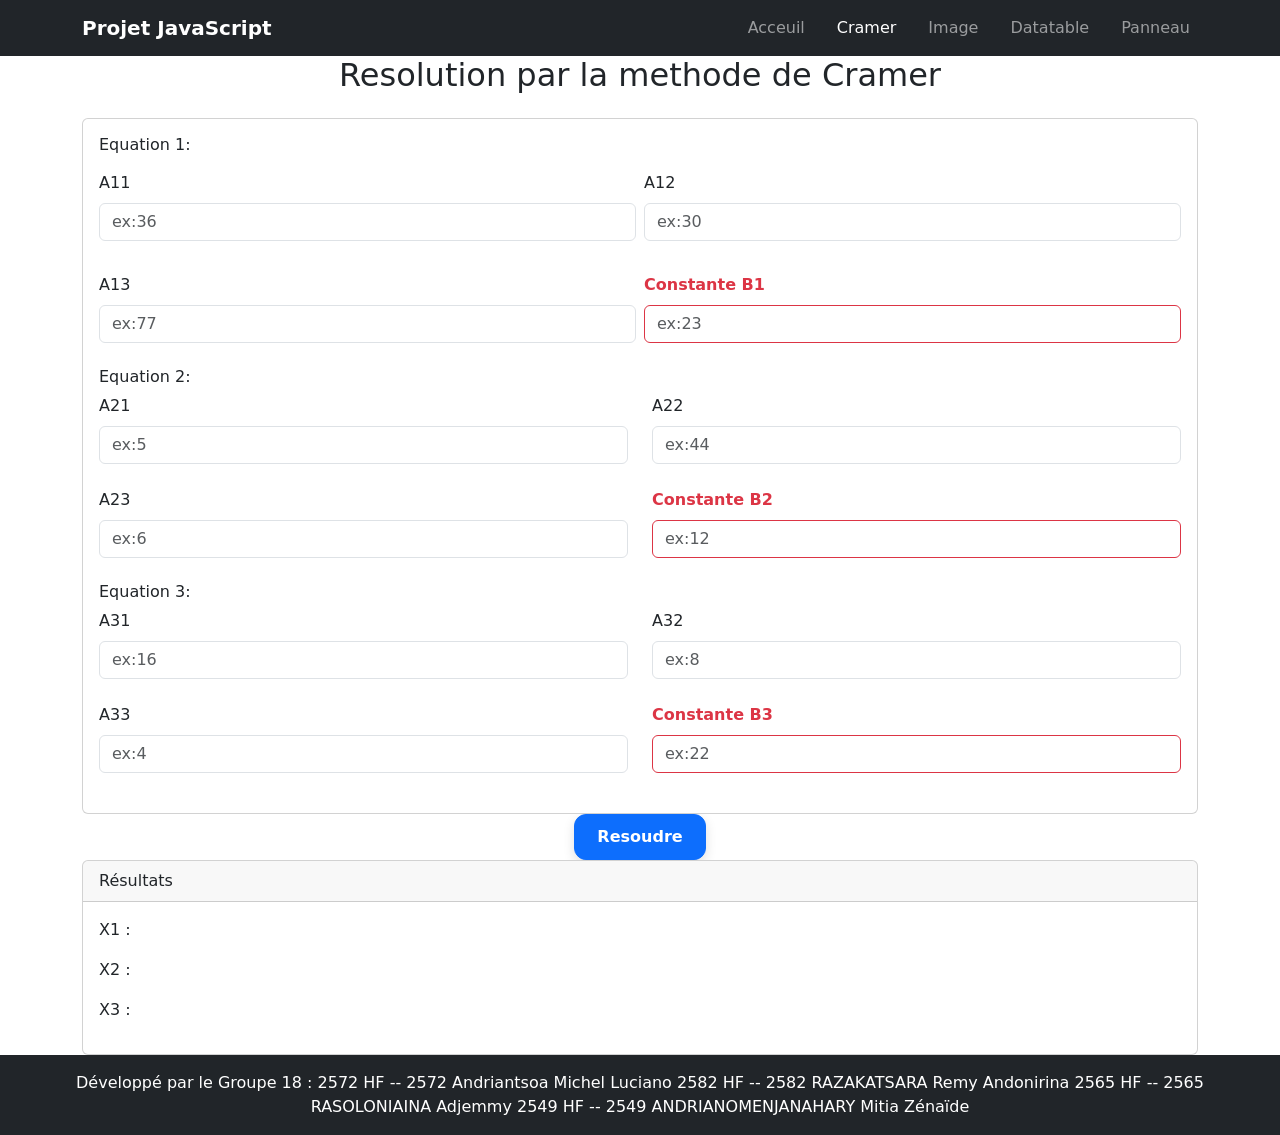
<file: cramer.html>
<!DOCTYPE html>
<html lang="fr">

<head>
    <meta charset="UTF-8">
    <meta name="viewport" content="width=device-width, initial-scale=1.0">
    <title>Cramer</title>
    <link rel="stylesheet" href="libs/bootstrap/css/bootstrap.min.css">
    <link rel="stylesheet" href="css/style.css">
</head>

<body class="d-flex flex-column min-vh-100">

    <nav class="navbar navbar-expand-lg navbar-dark bg-dark">
        <div class="container d-flex">
            <a href="index.html" class="navbar-brand fw-bold">Projet JavaScript</a>
            <ul class="navbar-nav d-flex flex-row ms-auto gap-3">
                <li class="nav-item"><a href="index.html" class="nav-link">Acceuil</a></li>
                <li class="nav-item"><a href="cramer.html" class="nav-link active">Cramer</a></li>
                <li class="nav-item"><a href="image.html" class="nav-link">Image</a></li>
                <li class="nav-item"><a href="datatable.html" class="nav-link">Datatable</a></li>
                <li class="nav-item"><a href="panneau.html" class="nav-link">Panneau</a></li>
            </ul>
        </div>
    </nav>

    <div class="container mt-auto">
        <h2 class="text-center mb-4">Resolution par la methode de Cramer</h2>
        <div class="card">
            <div class="card-body">
                <div class="row g-2">
                    <h6>Equation 1:</h6>
                    <div class="col-md-3 mb-4">
                        <label for="a11" class="form-label">A11</label>
                        <input type="number" step="any" placeholder="ex:36" class="form-control" id="a11">
                    </div>
                    <div class="col-md-3 mb-4">
                        <label for="a12" class="form-label">A12</label>
                        <input type="number" step="any" placeholder="ex:30" class="form-control" id="a12">
                    </div>
                    <div class="col-md-3 mb-4">
                        <label for="a13" class="form-label">A13</label>
                        <input type="number" step="any" placeholder="ex:77" class="form-control" id="a13">
                    </div>
                    <div class="col-md-3">
                        <label for="b1" class="form-label text-danger fw-bold">Constante B1</label>
                        <input type="number" step="any" class="form-control border-danger" id="b1" placeholder="ex:23">
                    </div>
                </div>
                <h6>Equation 2:</h6>
                <div class="row">
                    <div class="col-md-3 mb-4">
                        <label for="a21" class="form-label">A21</label>
                        <input type="number" step="any" placeholder="ex:5" class="form-control" id="a21">
                    </div>
                    <div class="col-md-3 mb-4">
                        <label for="a22" class="form-label">A22</label>
                        <input type="number" step="any" placeholder="ex:44" class="form-control" id="a22">
                    </div>
                    <div class="col-md-3 mb-4">
                        <label for="a23" class="form-label">A23</label>
                        <input type="number" step="any" placeholder="ex:6" class="form-control" id="a23">
                    </div>
                    <div class="col-md-3">
                        <label for="b2" class="form-label text-danger fw-bold">Constante B2</label>
                        <input type="number" step="any" class="form-control border-danger" id="b2" placeholder="ex:12">
                    </div>
                </div>
                <h6>Equation 3:</h6>
                <div class="row">
                    <div class="col-md-3 mb-4">
                        <label for="a31" class="form-label">A31</label>
                        <input type="number" step="any" placeholder="ex:16" class="form-control" id="a31">
                    </div>
                    <div class="col-md-3 mb-4">
                        <label for="a32" class="form-label">A32</label>
                        <input type="number" step="any" placeholder="ex:8" class="form-control" id="a32">
                    </div>
                    <div class="col-md-3 mb-4">
                        <label for="a33" class="form-label">A33</label>
                        <input type="number" step="any" placeholder="ex:4" class="form-control" id="a33">
                    </div>
                    <div class="col-md-3">
                        <label for="b3" class="form-label text-danger fw-bold">Constante B3</label>
                        <input type="number" step="any" class="form-control border-danger" id="b3" placeholder="ex:22">
                    </div>
                </div>
            </div>
        </div>
        <div class="text-end text-center">
            <button class="btn btn-primary btn-cramer btn-modern" onclick="resoudre()">Resoudre</button>
        </div>
        <div class="card mt-4">
            <div class="card-header">Résultats</div>
            <div class="card-body">
                <p>X1 : <span id="x1"></span></p>
                <p>X2 : <span id="x2"></span></p>
                <p>X3 : <span id="x3"></span></p>
            </div>
        </div>
    </div>

    <footer class="bg-dark text-white p-3 text-center mt-auto">Développé par le Groupe 18 :

        2572 HF -- 2572 Andriantsoa Michel Luciano

        2582 HF -- 2582 RAZAKATSARA Remy Andonirina

        2565 HF -- 2565 RASOLONIAINA Adjemmy

        2549 HF -- 2549 ANDRIANOMENJANAHARY Mitia Zénaïde

    </footer>

    <script src="libs/bootstrap/js/bootstrap.bundle.min.js"></script>
    <script src="js/cramer.js"></script>
</body>

</html>
</file>
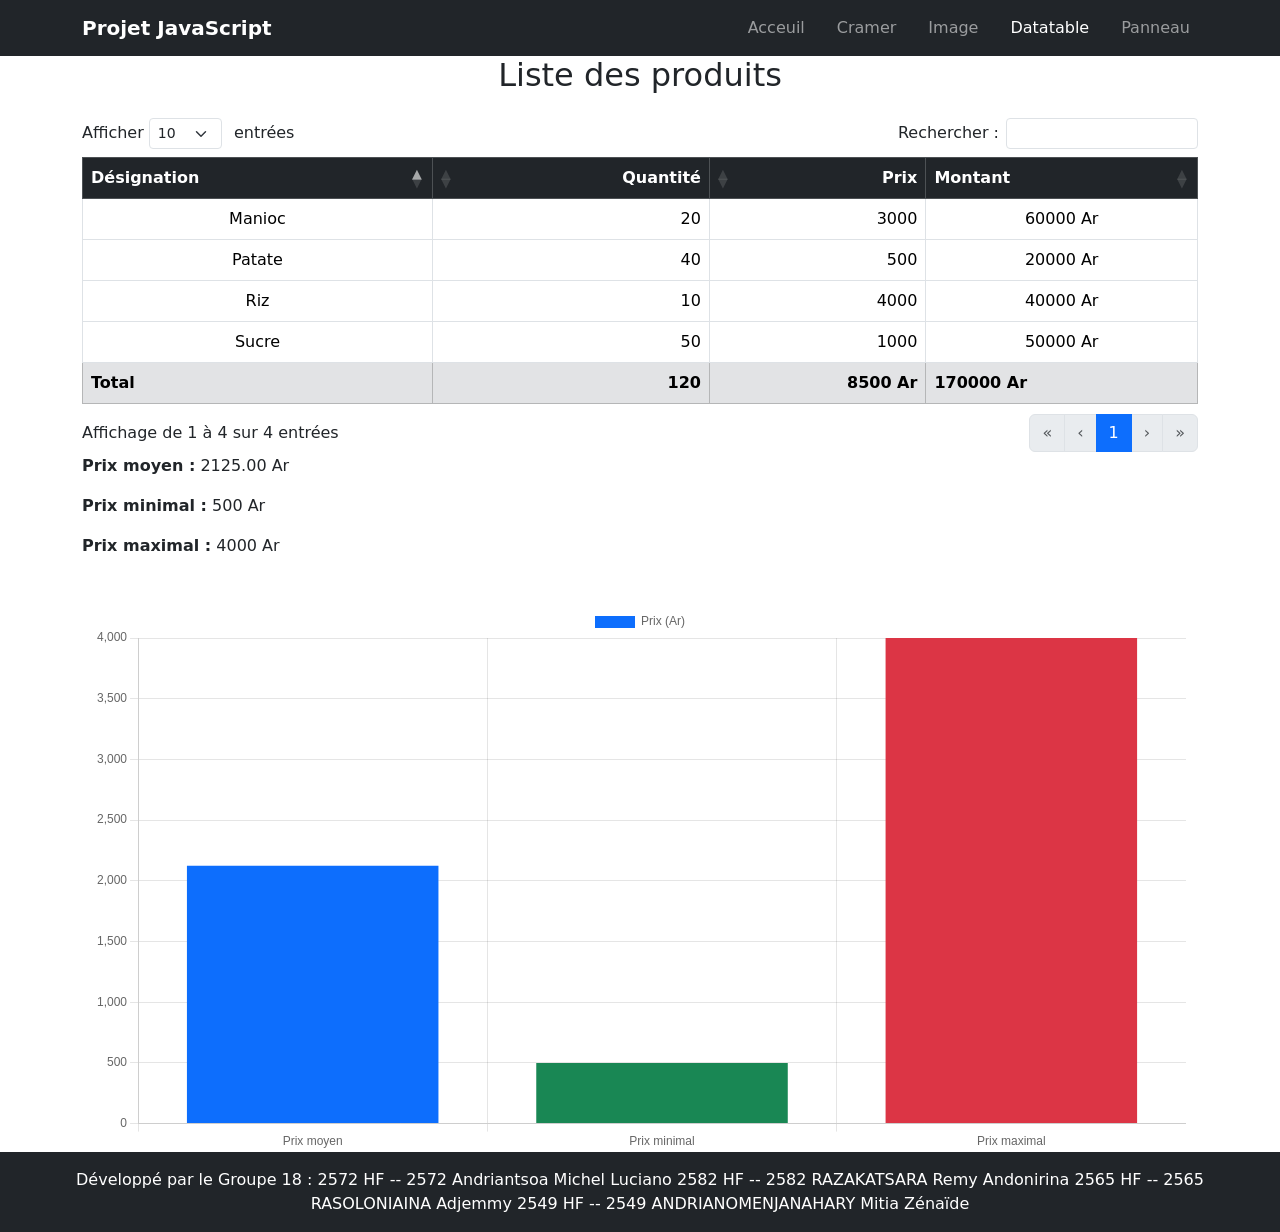
<file: datatable.html>
<!DOCTYPE html>
<html lang="fr">

<head>
    <meta charset="UTF-8">
    <meta name="viewport" content="width=device-width, initial-scale=1.0">
    <title>Projet DHTML</title>
    <link rel="stylesheet" href="libs/bootstrap/css/bootstrap.min.css">
    <link rel="stylesheet" href="libs/datatables/datatables.min.css">
    <link rel="stylesheet" href="css/style.css">
</head>

<body class="d-flex flex-column min-vh-100">

    <nav class="navbar navbar-expand-lg navbar-dark bg-dark">
        <div class="container d-flex">
            <a href="index.html" class="navbar-brand fw-bold">Projet JavaScript</a>
            <ul class="navbar-nav d-flex flex-row ms-auto gap-3">
                <li class="nav-item"><a href="index.html" class="nav-link">Acceuil</a></li>
                <li class="nav-item"><a href="cramer.html" class="nav-link">Cramer</a></li>
                <li class="nav-item"><a href="image.html" class="nav-link">Image</a></li>
                <li class="nav-item"><a href="datatable.html" class="nav-link active">Datatable</a></li>
                <li class="nav-item"><a href="panneau.html" class="nav-link">Panneau</a></li>
            </ul>
        </div>
    </nav>

    <div class="container mt-auto">
        <h2 class="text-center mb-4">Liste des produits</h2>
        <table id="produits" class="table table-bordered table-stripted text-center">
            <thead class="table-dark">
                <tr>
                    <th>Désignation</th>
                    <th>Quantité</th>
                    <th>Prix</th>
                    <th>Montant</th>
                </tr>
            </thead>
            <tbody>
                <tr>
                    <td>Riz</td>
                    <td>10</td>
                    <td>4000</td>
                    <td></td>
                </tr>
                <tr>
                    <td>Manioc</td>
                    <td>20</td>
                    <td>3000</td>
                    <td></td>
                </tr>
                <tr>
                    <td>Sucre</td>
                    <td>50</td>
                    <td>1000</td>
                    <td></td>
                </tr>
                <tr>
                    <td>Patate</td>
                    <td>40</td>
                    <td>500</td>
                    <td></td>
                </tr>
            </tbody>
            <tfoot>
                <tr class="table-secondary">
                    <th>Total</th>
                    <th id="qteTotale"></th>
                    <th id="prixTotal"></th>
                    <th id="montantTotal"></th>
                </tr>
            </tfoot>
        </table>
        <div class="mt-4">
            <p><strong>Prix moyen :</strong> <span id="prixMoyen"></span></p>
            <p><strong>Prix minimal :</strong> <span id="prixMin"></span></p>
            <p><strong>Prix maximal :</strong> <span id="prixMax"></span></p>
        </div>
        <div class="container mt-5">
            <canvas id="graphe"></canvas>
        </div>
    </div>

    <footer class="bg-dark text-white p-3 text-center mt-auto">Développé par le Groupe 18 :

        2572 HF -- 2572 Andriantsoa Michel Luciano

        2582 HF -- 2582 RAZAKATSARA Remy Andonirina

        2565 HF -- 2565 RASOLONIAINA Adjemmy

        2549 HF -- 2549 ANDRIANOMENJANAHARY Mitia Zénaïde
    </footer>


    <script src="libs/jquery/jquery-3.7.1.min.js"></script>
    <script src="libs/jquery-ui/jquery-ui.min.js"></script>
    <script src="libs/bootstrap/js/bootstrap.bundle.min.js"></script>
    <script src="libs/datatables/datatables.min.js"></script>
    <script src="libs\chartjs\chart.umd.min.js"></script>
    <script src="js/datatable.js"></script>
</body>

</html>
</file>
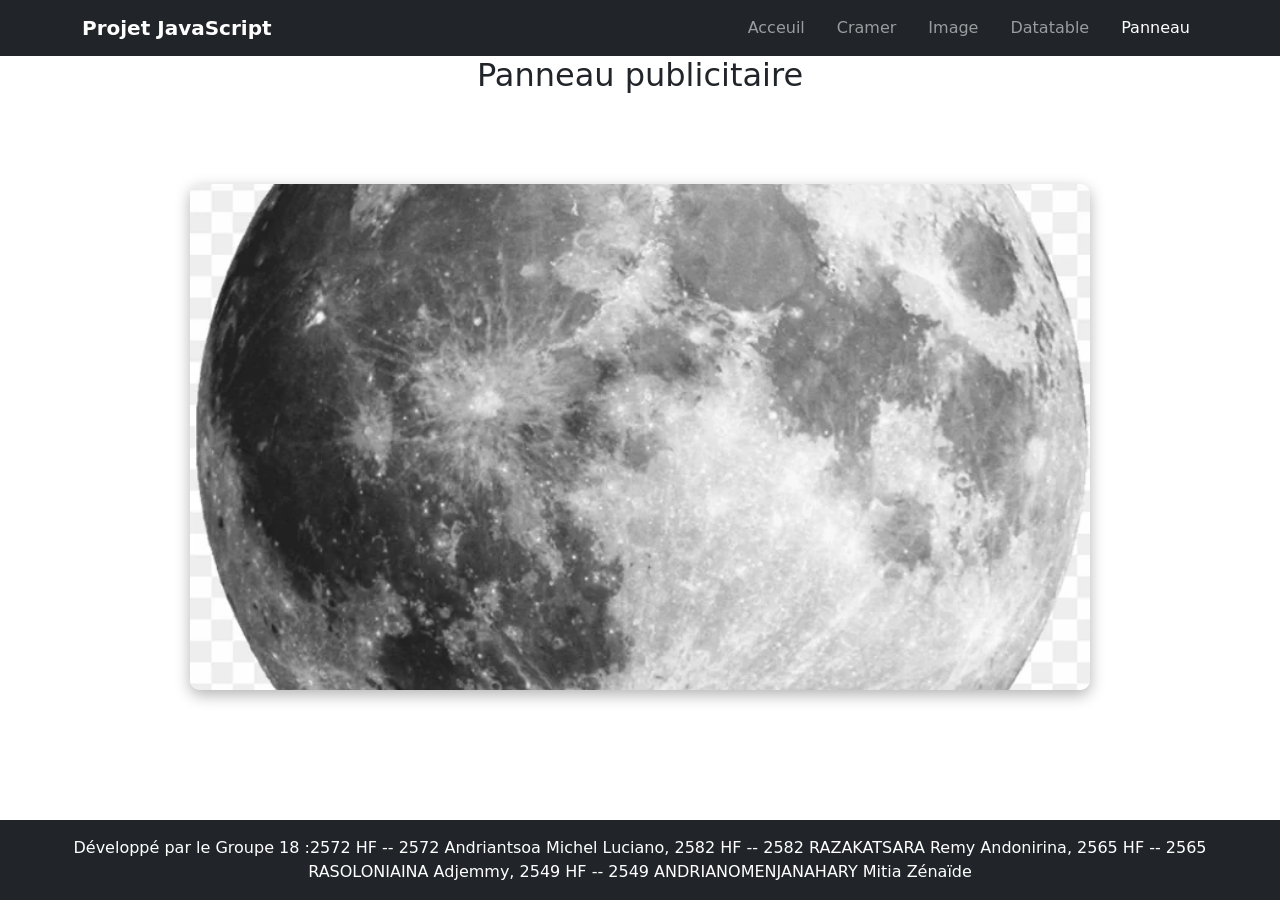
<file: panneau.html>
<!DOCTYPE html>
<html lang="fr">

<head>
    <meta charset="UTF-8">
    <meta name="viewport" content="width=device-width, initial-scale=1.0">
    <title>Projet DHTML</title>
    <link rel="stylesheet" href="libs/bootstrap/css/bootstrap.min.css">
    <link rel="stylesheet" href="css/style.css">
</head>

<body class="d-flex flex-column min-vh-100">

    <nav class="navbar navbar-expand-lg navbar-dark bg-dark">
        <div class="container d-flex">
            <a href="index.html" class="navbar-brand fw-bold">Projet JavaScript</a>
            <ul class="navbar-nav d-flex flex-row ms-auto gap-3">
                <li class="nav-item"><a href="index.html" class="nav-link">Acceuil</a></li>
                <li class="nav-item"><a href="cramer.html" class="nav-link">Cramer</a></li>
                <li class="nav-item"><a href="image.html" class="nav-link">Image</a></li>
                <li class="nav-item"><a href="datatable.html" class="nav-link">Datatable</a></li>
                <li class="nav-item"><a href="panneau.html" class="nav-link active">Panneau</a></li>
            </ul>
        </div>
    </nav>

    <h2 class="text-center mb-4">Panneau publicitaire</h2>
    <div id="panneau">
        <img src="images\pub1.webp" alt="pub1" class="pub">
        <img src="images\pub2.webp" alt="pub2" class="pub">
        <img src="images\pub3.webp" alt="pub3" class="pub">
    </div>
    <footer class="bg-dark text-white p-3 text-center mt-auto">Développé par le Groupe 18 :2572 HF -- 2572 Andriantsoa Michel Luciano, 2582 HF -- 2582 RAZAKATSARA Remy Andonirina, 2565 HF -- 2565 RASOLONIAINA Adjemmy, 2549 HF -- 2549 ANDRIANOMENJANAHARY Mitia Zénaïde
    </footer>

    <script src="libs/jquery/jquery-3.7.1.min.js"></script>
    <script src="libs/bootstrap/js/bootstrap.bundle.min.js"></script>
    <script src="js/panneau.js"></script>
</body>

</html>
</file>
<file: css/style.css>
#panneau{
    position: relative;
    width: 100%;
    max-width: 900px;
    aspect-ratio: 16 / 9;
    margin: auto;
    overflow: hidden;
    border-radius: 10px;
    box-shadow: 0 5px 15px rgba(0,0,0,.3);
}

.pub{
    position: absolute;
    width: 100%;
    height: 100%;
    object-fit: cover;
    display: none;
}


.btn-modern{
    border-radius: 12px;
    padding: 10px 22px;
    font-weight: 600;
    transition: all .25s ease;
    box-shadow: 0 4px 12px rgba(0,0,0,.12);
}

.btn-modern:hover{
    transform: translateY(-2px);
    box-shadow: 0 8px 18px rgba(0,0,0,.18);
}

.btn-modern:active{
    transform: scale(.97);
}
</file>
